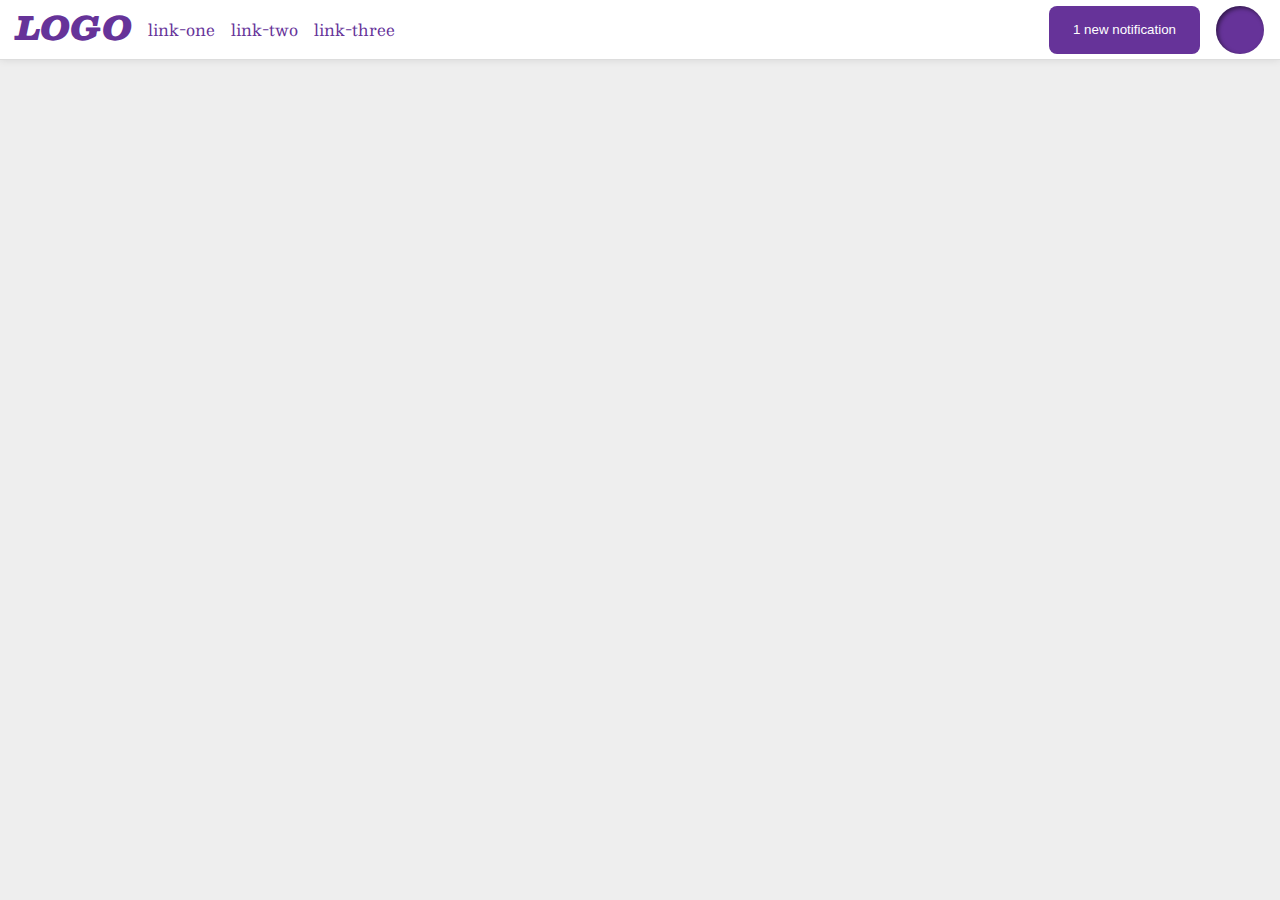
<file: flex/03-flex-header-2/index.html>
<!DOCTYPE html>
<html lang="en">
  <head>
    <meta charset="UTF-8">
    <meta http-equiv="X-UA-Compatible" content="IE=edge">
    <meta name="viewport" content="width=device-width, initial-scale=1.0">
    <title>Flex Header 2</title>
    <link rel="stylesheet" href="style.css">
  </head>
  <body>
    <div class="header">
      <div class="items-left">
        <div class="logo">
          LOGO
        </div>
        <ul class="links">
          <li><a href="https://google.com">link-one</a></li>
          <li><a href="https://google.com">link-two</a></li>
          <li><a href="https://google.com">link-three</a></li>
        </ul>
      </div>
      <div class="items-right">
        <button class="notifications">
          1 new notification
        </button>
        <div class="profile-image"></div>
      </div>
    </div>
  </body>
</html>
</file>
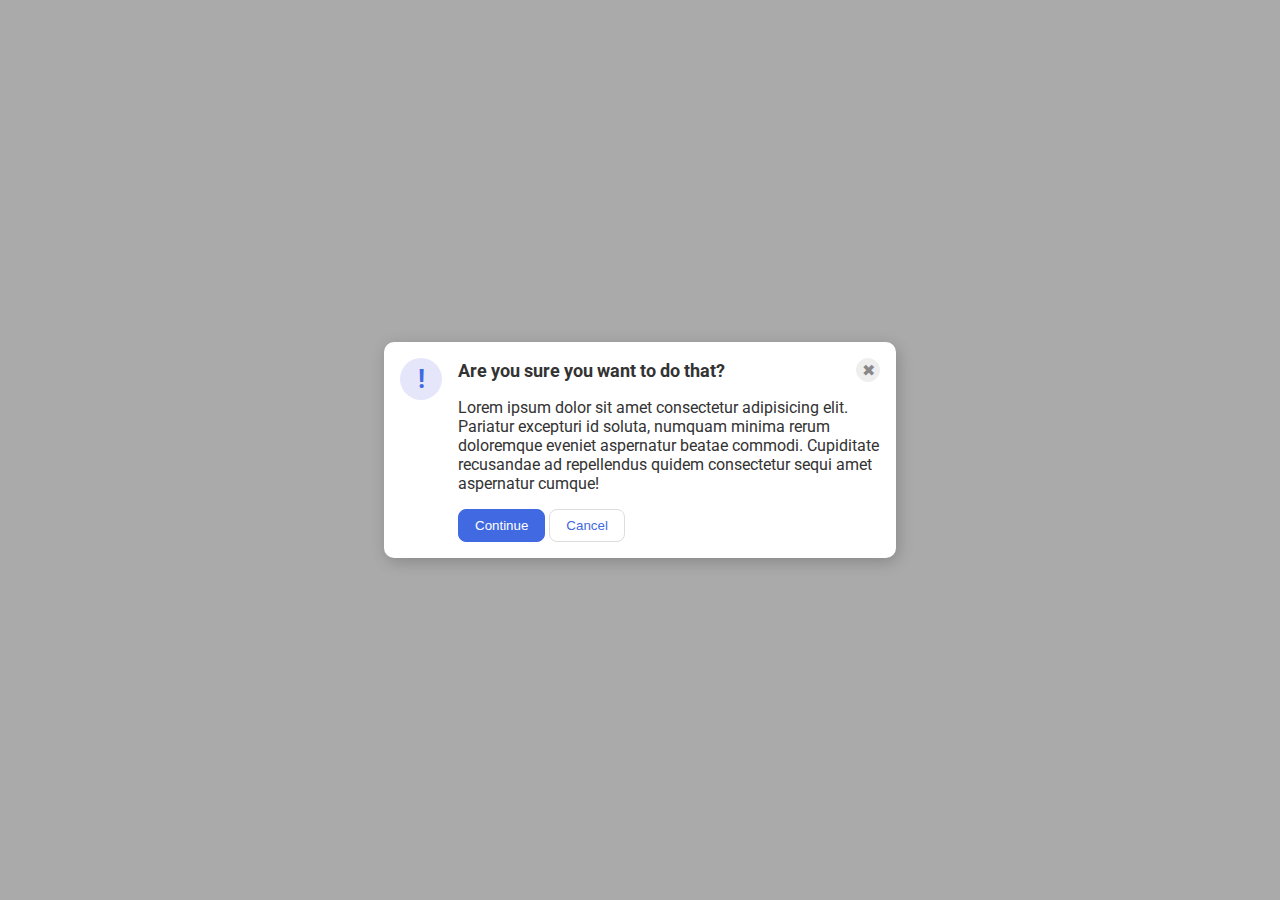
<file: flex/05-flex-modal/index.html>
<!DOCTYPE html>
<html lang="en">
  <head>
    <meta charset="UTF-8">
    <meta http-equiv="X-UA-Compatible" content="IE=edge">
    <meta name="viewport" content="width=device-width, initial-scale=1.0">
    <link rel="stylesheet" href="style.css">
    <title>Modal</title>
  </head>
  <body>
    <div class="modal">
      <div class="icon">!</div>
      <div class="container">
        <div
          class="header">Are you sure you want to do that?
          <button class="close-button">✖</button>
        </div>
        <div class="text">Lorem ipsum dolor sit amet consectetur adipisicing elit. Pariatur excepturi id soluta, numquam minima rerum doloremque eveniet aspernatur beatae commodi. Cupiditate recusandae ad repellendus quidem consectetur sequi amet aspernatur cumque!</div>
        <div class="bottom-buttons">
          <button class="continue">Continue</button>
          <button class="cancel">Cancel</button>
        </div>
      </div>  
    </div>
  </body>
</html>
</file>
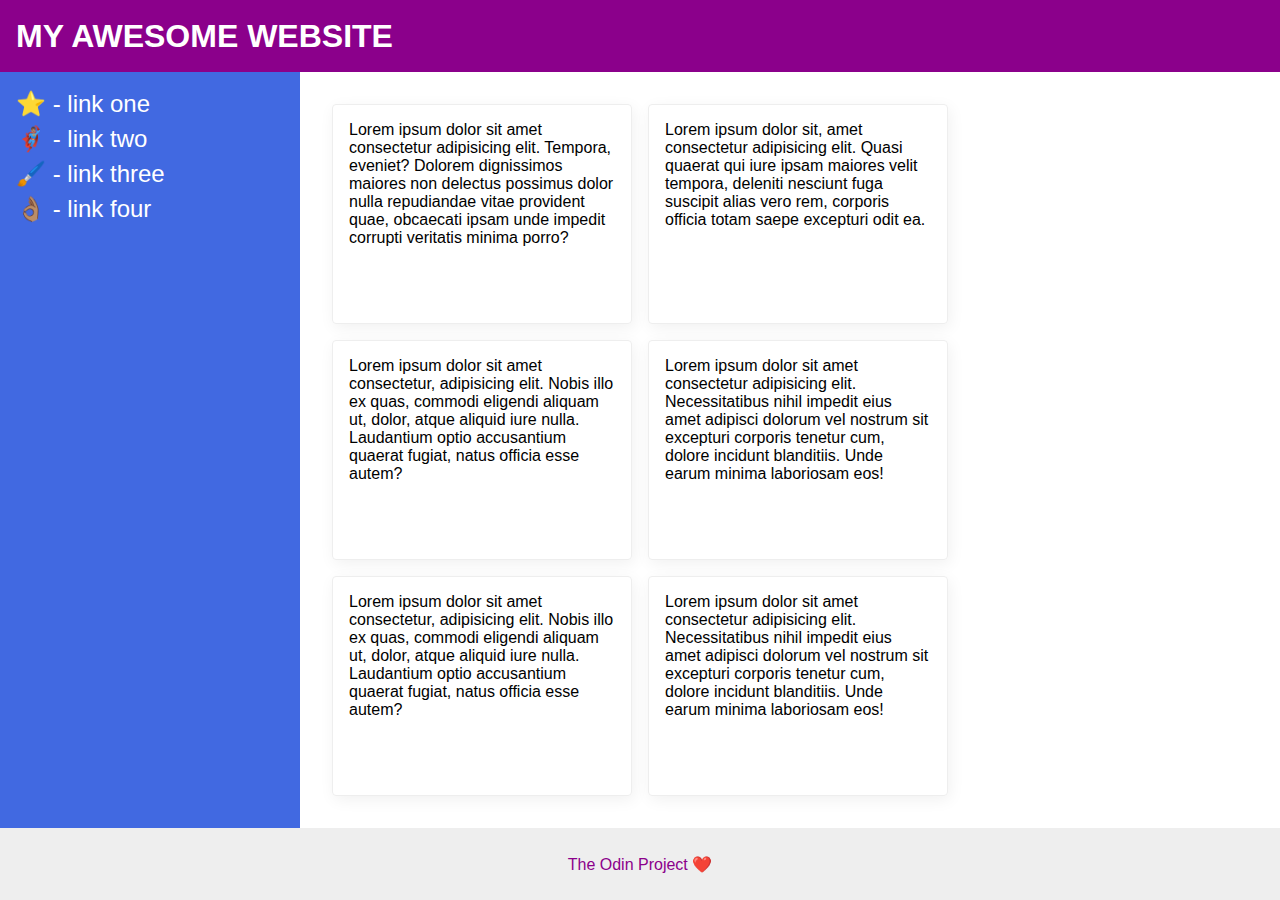
<file: flex/07-flex-layout-2/index.html>
<!DOCTYPE html>
<html lang="en">
  <head>
    <meta charset="UTF-8">
    <meta http-equiv="X-UA-Compatible" content="IE=edge">
    <meta name="viewport" content="width=device-width, initial-scale=1.0">
    <title>The Holy Grail</title>
    <link rel="stylesheet" href="style.css">
  </head>
  <body>
    <div class="header">
      <div class="page-name">MY AWESOME WEBSITE</div>
    </div>
    
    <div class="content">
      <div class="sidebar">
        <ul>
          <li><a href="#">⭐ - link one</a></li>
          <li><a href="#">🦸🏽‍♂️ - link two</a></li>
          <li><a href="#">🖌️ - link three</a></li>
          <li><a href="#">👌🏽 - link four</a></li>
        </ul>
      </div>

      <div class="cards-section">
        <div class="card">Lorem ipsum dolor sit amet consectetur adipisicing elit. Tempora, eveniet? Dolorem dignissimos maiores non delectus possimus dolor nulla repudiandae vitae provident quae, obcaecati ipsam unde impedit corrupti veritatis minima porro?</div>
        <div class="card">Lorem ipsum dolor sit, amet consectetur adipisicing elit. Quasi quaerat qui iure ipsam maiores velit tempora, deleniti nesciunt fuga suscipit alias vero rem, corporis officia totam saepe excepturi odit ea.</div>
        <div class="card">Lorem ipsum dolor sit amet consectetur, adipisicing elit. Nobis illo ex quas, commodi eligendi aliquam ut, dolor, atque aliquid iure nulla. Laudantium optio accusantium quaerat fugiat, natus officia esse autem?</div>
        <div class="card">Lorem ipsum dolor sit amet consectetur adipisicing elit. Necessitatibus nihil impedit eius amet adipisci dolorum vel nostrum sit excepturi corporis tenetur cum, dolore incidunt blanditiis. Unde earum minima laboriosam eos!</div>
        <div class="card">Lorem ipsum dolor sit amet consectetur, adipisicing elit. Nobis illo ex quas, commodi eligendi aliquam ut, dolor, atque aliquid iure nulla. Laudantium optio accusantium quaerat fugiat, natus officia esse autem?</div>
        <div class="card">Lorem ipsum dolor sit amet consectetur adipisicing elit. Necessitatibus nihil impedit eius amet adipisci dolorum vel nostrum sit excepturi corporis tenetur cum, dolore incidunt blanditiis. Unde earum minima laboriosam eos!</div>
      </div>
    </div>

    <div class="footer">
      The Odin Project ❤️
    </div>
  </body>
</html>
</file>
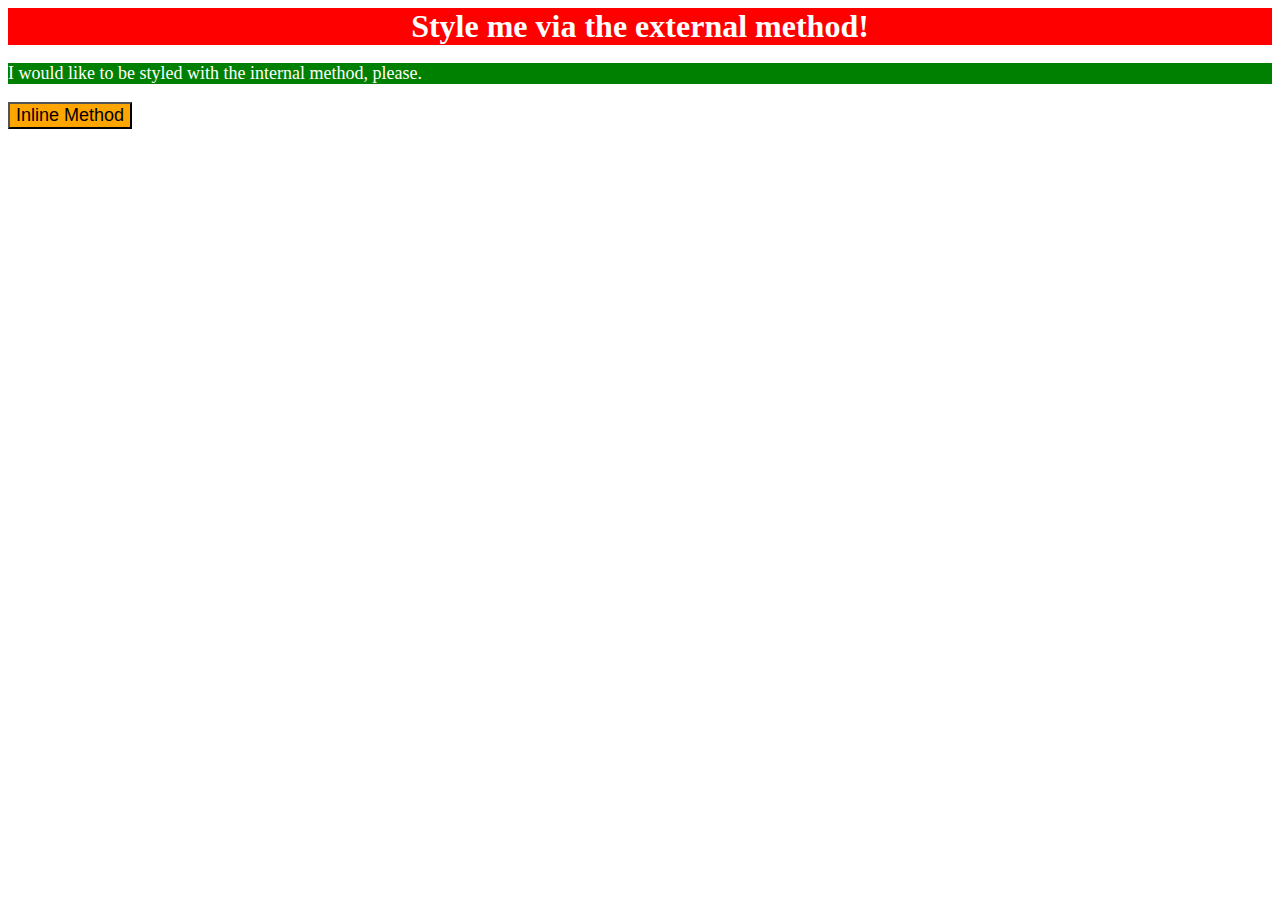
<file: foundations/01-css-methods/index.html>
<!DOCTYPE html>
<html lang="en">
  <head>
    <meta charset="UTF-8">
    <meta http-equiv="X-UA-Compatible" content="IE=edge">
    <meta name="viewport" content="width=device-width, initial-scale=1.0">
    <title>Methods for Adding CSS</title>
    <link rel="stylesheet" href="./style.css">
    <style>
      p {
        background-color: green;
        color: white;
        font-size: 18px;
      }
    </style>
  </head>
  <body>
    <div>Style me via the external method!</div>
    <p>I would like to be styled with the internal method, please.</p>
    <button style="background-color: orange; font-size: 18px;">Inline Method</button>
  </body>
</html>
</file>
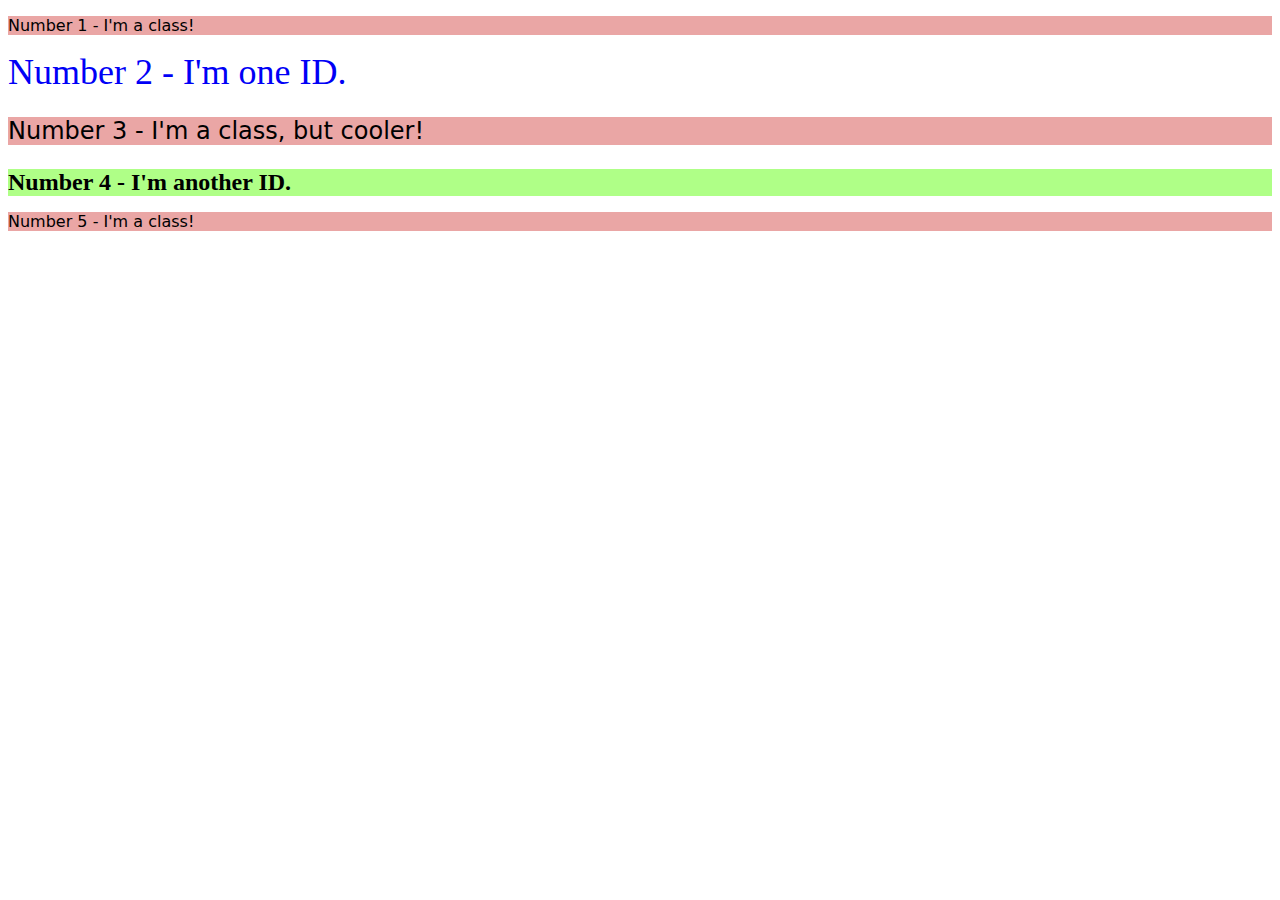
<file: foundations/02-class-id-selectors/index.html>
<!DOCTYPE html>
<html lang="en">
  <head>
    <meta charset="UTF-8">
    <meta http-equiv="X-UA-Compatible" content="IE=edge">
    <meta name="viewport" content="width=device-width, initial-scale=1.0">
    <title>Class and ID Selectors</title>
    <link rel="stylesheet" href="style.css">
  </head>
  <body>
    <p class="odd-elements">Number 1 - I'm a class!</p>
    <div id="number2">Number 2 - I'm one ID.</div>
    <p class="odd-elements cooler">Number 3 - I'm a class, but cooler!</p>
    <div id="number4">Number 4 - I'm another ID.</div>
    <p class="odd-elements">Number 5 - I'm a class!</p>
  </body>
</html>
</file>
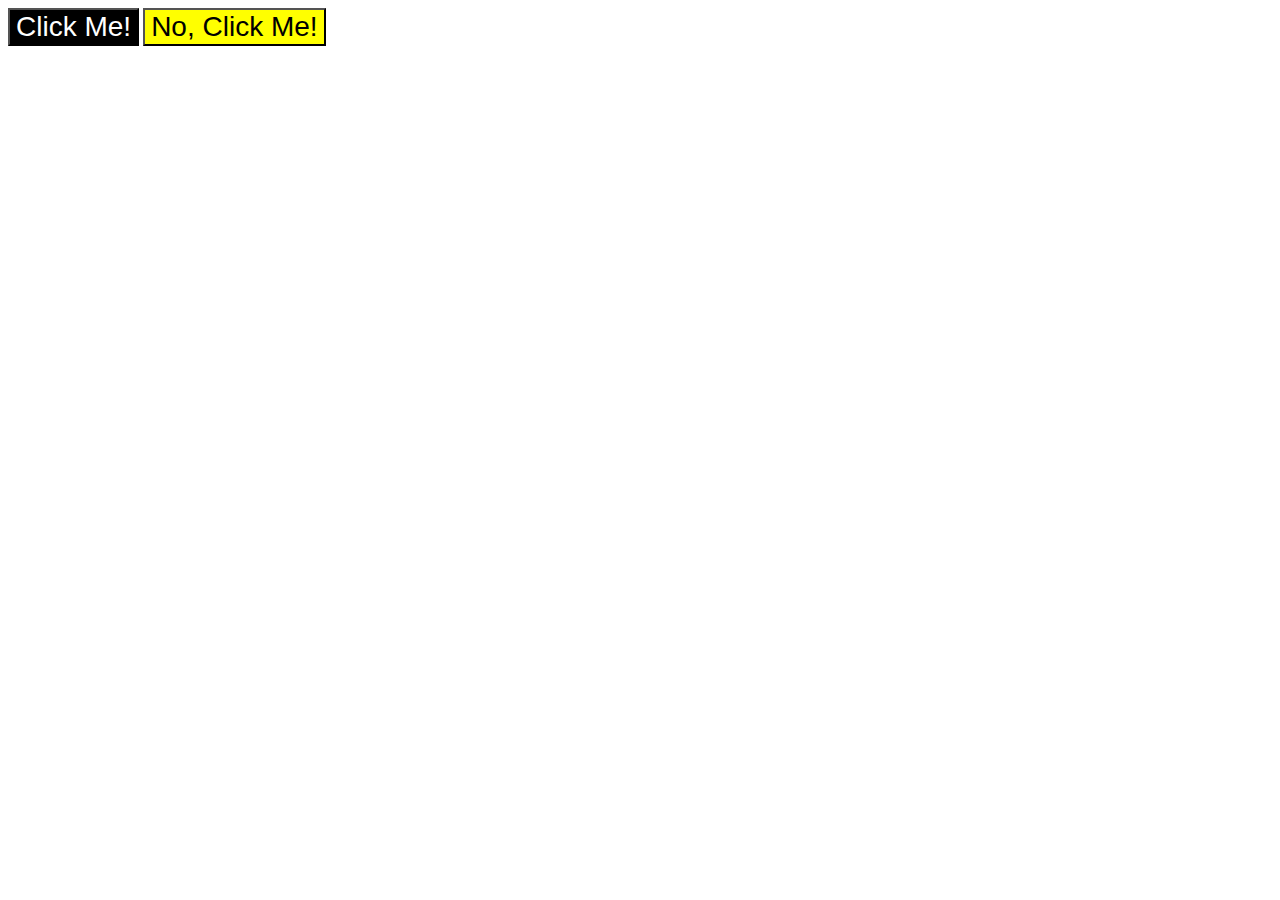
<file: foundations/03-grouping-selectors/index.html>
<!DOCTYPE html>
<html lang="en">
  <head>
    <meta charset="UTF-8">
    <meta http-equiv="X-UA-Compatible" content="IE=edge">
    <meta name="viewport" content="width=device-width, initial-scale=1.0">
    <title>Grouping Selectors</title>
    <link rel="stylesheet" href="style.css">
  </head>
  <body>
    <button class="left">Click Me!</button>
    <button class="right">No, Click Me!</button>
  </body>
</html>
</file>
<file: flex/03-flex-header-2/style.css>
/* this is some magical font-importing.  
you'll learn about it later. */
@import url('https://fonts.googleapis.com/css2?family=Besley:ital,wght@0,400;1,900&display=swap');

body {
  margin: 0;
  background: #eee;
  font-family: Besley, serif;
}

.header {
  background: white;
  border-bottom: 1px solid #ddd;
  box-shadow: 0 0 8px rgba(0,0,0,.1);
  display: flex;
  justify-content: space-between;
  align-items: center;
  padding: 0 16px;
}

.profile-image {
  background: rebeccapurple;
  box-shadow: inset 2px 2px 4px rgba(0,0,0,.5);
  border-radius: 50%;
  width: 48px;
  height: 48px;
  flex: 0 0 auto;
}

.logo {
  color: rebeccapurple;
  font-size: 32px;
  font-weight: 900;
  font-style: italic;
}

button {
  border: none;
  border-radius: 8px;
  background: rebeccapurple;
  color: white;
  padding: 8px 24px;
}

a {
  /* this removes the line under our links */
  text-decoration: none;
  color: rebeccapurple;
}

ul {
  list-style-type: none;
  padding: 0;
}

.links {
  display: flex;
  justify-content: center;
  gap: 16px;
}

.items-left,
.items-right {
  display: flex;
  gap: 16px;
}
</file>
<file: flex/05-flex-modal/style.css>
@import url('https://fonts.googleapis.com/css2?family=Roboto:wght@400;700&display=swap');

html, body {
  height: 100%;
}

body {
  font-family: Roboto, sans-serif;
  margin: 0;
  background: #aaa;
  color: #333;
  /* I'll give you this one for free lol */
  display: flex;
  align-items: center;
  justify-content: center;
}

.modal {
  background: white;
  width: 480px;
  border-radius: 10px;
  box-shadow: 2px 4px 16px rgba(0,0,0,.2);
  display: flex;
  justify-content: space-evenly;
  gap: 16px;
  padding: 16px;
}

.icon {
  color: royalblue;
  font-size: 26px;
  font-weight: 700;
  background: lavender;
  width: 42px;
  height: 42px;
  border-radius: 50%;
  display: flex;
  align-items: center;
  justify-content: center;
  flex: 0 0 auto;
}

.close-button {
  background: #eee;
  border-radius: 50%;
  color: #888;
  font-weight: 400;
  font-size: 16px;
  height: 24px;
  width: 24px;
  display: flex;
  align-items: center;
  justify-content: center;
  border: 1px solid #eee;
  padding: 0;
}

button {
  cursor: pointer;
  padding: 8px 16px;
  border-radius: 8px;
}

button.continue {
  background: royalblue;
  border: 1px solid royalblue;
  color: white;
}

button.cancel {
  background: white;
  border: 1px solid #ddd;
  color: royalblue;
}

.header {
  display: flex;
  align-items: center;
  justify-content: space-between;
  font-size: large;
  font-weight: bold;
}

.container {
  display: flex;
  flex-direction: column;
  gap: 16px;
}
</file>
<file: flex/07-flex-layout-2/style.css>
body {
  font-family: -apple-system, BlinkMacSystemFont, 'Segoe UI', Roboto, Oxygen, Ubuntu, Cantarell, 'Open Sans', 'Helvetica Neue', sans-serif;
  margin: 0;
  min-height: 100vh;
  display: flex;
  flex-direction: column;
  justify-content: space-between;
}

.header {
  height: 72px;
  background: darkmagenta;
  color: white;
  font-size: 32px;
  font-weight: 900;
  display: flex;
  align-items: center;
}

.footer {
  height: 72px;
  background: #eee;
  color: darkmagenta;
  display: flex;
  justify-content: center;
  align-items: center;
}

.sidebar {
  width: 300px;
  background: royalblue;
  box-sizing: border-box;
  flex: 1 0 auto;
  padding: 16px;
}

.card {
  box-sizing: border-box;
  border: 1px solid #eee;
  box-shadow: 2px 4px 16px rgba(0,0,0,.06);
  border-radius: 4px;
  flex: 0 0 300px;
  padding: 16px;
}

.content {
  display: flex;
  align-items: stretch;
  flex: 1 1 auto; /* this allows .content to stretch from header to footer */
}

.cards-section {
  display: flex;
  flex-wrap: wrap;
  justify-content: left;
  gap: 16px;
  padding: 32px;
}

.sidebar a {
  text-decoration: none;
  color: white;
  font-size: 24px;
}

ul {
  list-style: none;
  margin: 0;
  line-height: 2em;
  padding: 0;
}

.page-name {
  margin-left: 16px;
}
</file>
<file: foundations/01-css-methods/style.css>
div {
    background-color: red;
    color: white;
    font-size: 32px;
    text-align: center;
    font-weight: bold;
}
</file>
<file: foundations/02-class-id-selectors/style.css>
.odd-elements {
    background-color: rgb(234, 166, 165);
    font-family: "Verdana", "DejaVu Sans", sans-serif;
}

#number2 {
    color: rgb(0, 0, 246);
    font-size: 36px;
}

.cooler {
    font-size: 24px;
}

#number4 {
    background-color: rgb(175, 255, 135);
    font-size: 24px;
    font-weight: bold;
}
</file>
<file: foundations/03-grouping-selectors/style.css>
.left,
.right {
    font-size: 28px;
    font-family: 'Helvetica', 'Times New Roman', sans-serif;
}

.left {
    color: white;
    background-color: black;
}

.right {
    background-color: yellow;
}
</file>
